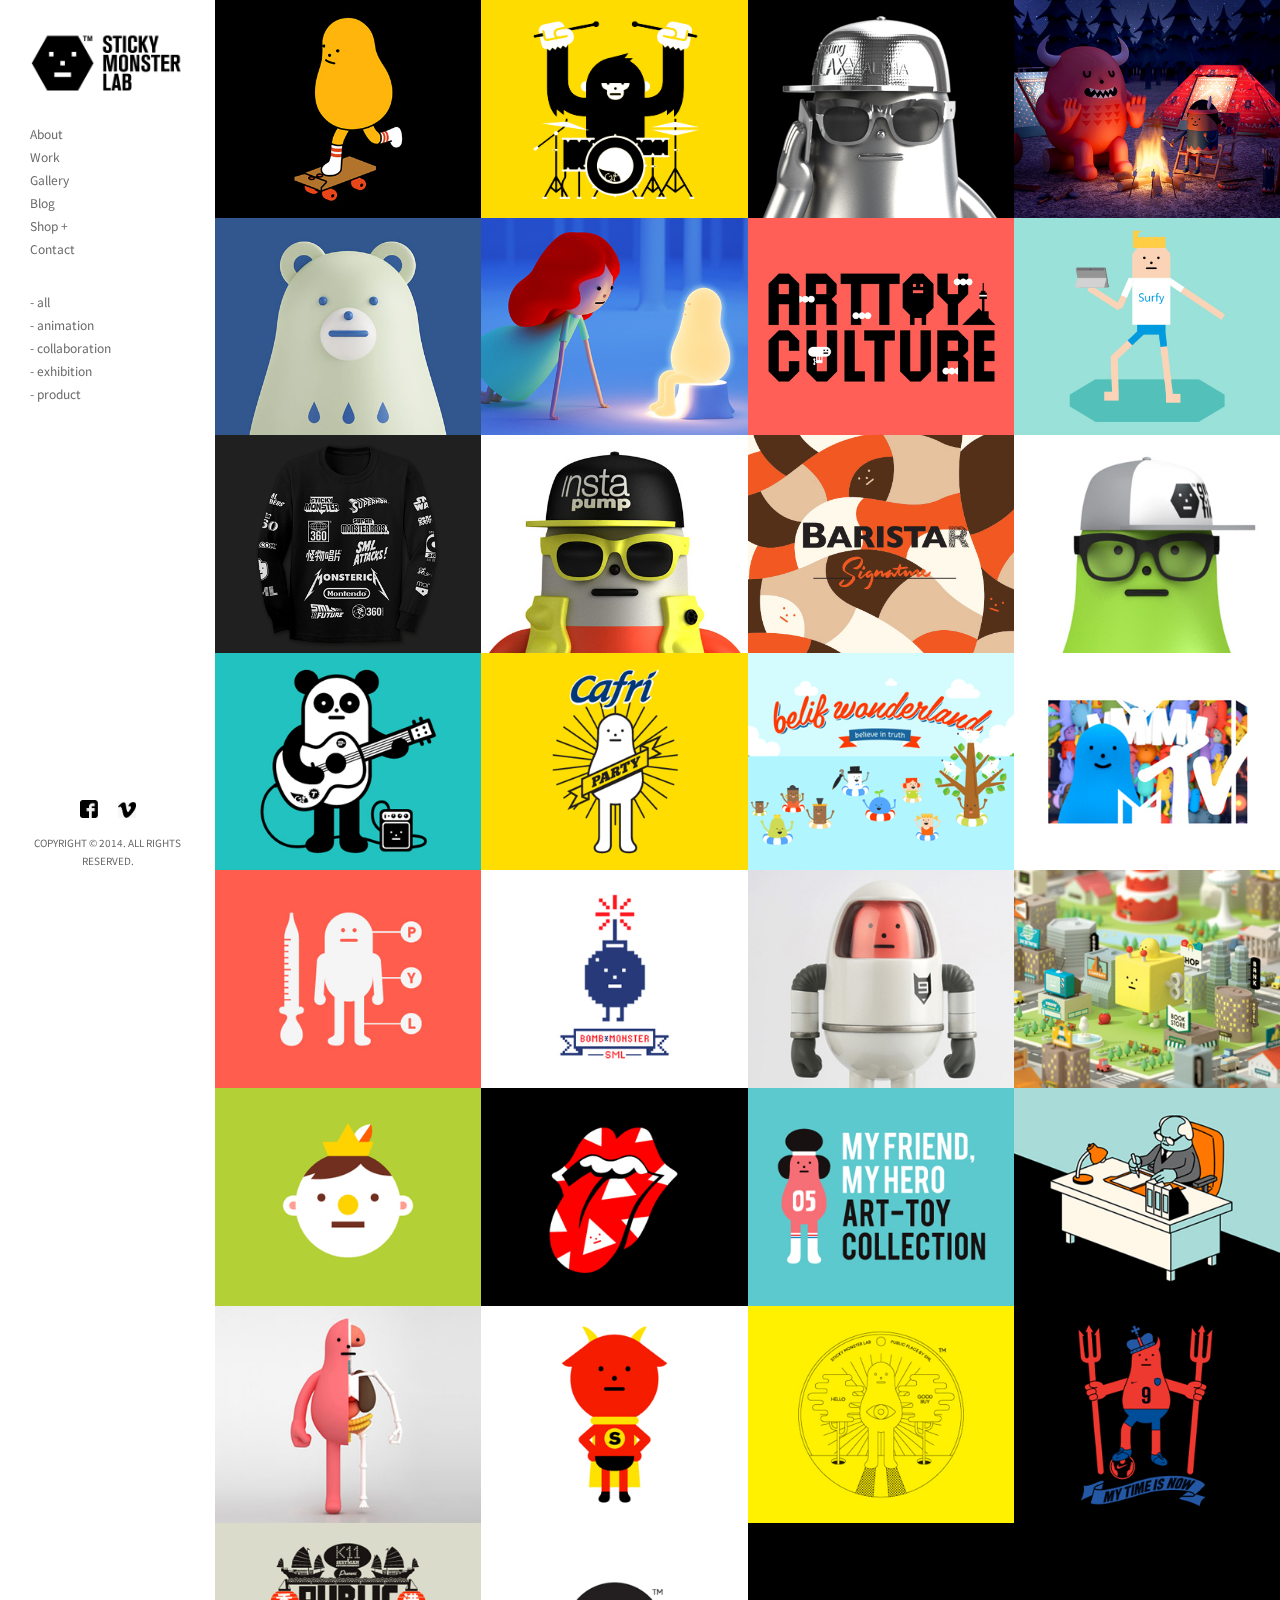
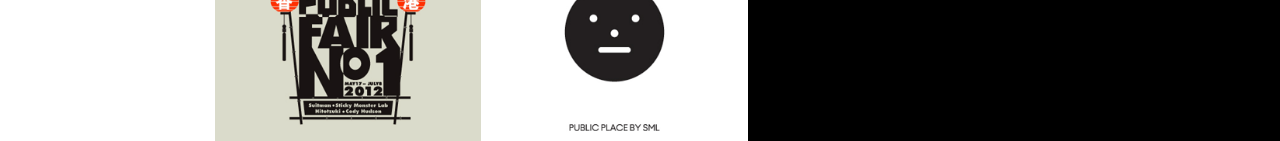
<file: index responsive_1.html>
<html lang="en">
<head>
   <title>Sticky Monster Lab | SML official site</title>
   
   <meta charset="UTF-8">
   <meta name="viewport" content="width=device-width, initial-scale=1.0">
   <meta name="description" content="Apple이 제시하는 혁신적인 세상을 만나고, iPhone, iPad, Apple Watch, Mac 등을 구입하는 것은 물론, Apple 액세서리, 엔터테인먼트, 전문가 기기 지원에 대해서도 살펴볼 수 있습니다.">
   <meta name="keywords" content="iMac,iPhone,iPad, Macbook,Apple TV,macOS,Digital,Smartphone">
   <meta name="author" content="Apple Inc.">

   <!-- <link rel="icon" type="image/x-icon" href="favicon.ico">
   <link rel="icon" type="image/x-icon" href="img/favicon_apple16.png" sizes="16x16"> -->

   <!-- <link rel="stylesheet" type="text/css" href="css/common.css"> -->
   <link rel="stylesheet" type="text/css" href="css/index_responsive_1.css">

</head>
<body>
   <header id="home_header">
      <nav id="gnb">
         <figure>
            <img src="img/new-logo_black.png">
         </figure>
         <ul class="gnb_menu">
            <li><a href="">About</a></li>
            <li><a href="">Work</a></li>
            <li><a href="">Gallery</a></li>
            <li><a href="">Blog</a></li>
            <li><a href="">Shop +</a></li>
            <li><a href="">Contact</a></li>
         </ul>
      </nav>
      <nav id="work_lnb">
         <ul class="work_lnb_menu">
            <li><a onclick="categoryView('')">- all</a></li>
            <li onclick="categoryView('animation')">- animation</li>
            <li><a onclick="categoryView('collaboration')">- collaboration</a></li>
            <li><a onclick="categoryView('exhibition')">- exhibition</a></li>
            <li><a onclick="categoryView('product')">- product</a></li>
         </ul>
      </nav>  
      
    </header>

    <header id="mobile_header">
      <ul id="gnb_m_menu">
         <li><a href="">About</a></li>
         <li><a href="">Work</a></li>
         <li><a href="">Gallery</a></li>
         <li><a href="">Blog</a></li>
         <li><a href="#">Shop</a>
            <p><a href="">Online Shop (International)</a></p>
            <p><a href="">Online Shop (Korea)</a></p>
            <p><a href="">Offline Shop List</a></p>
         </li>
         <li><a href="">Contact</a></li>
      </ul>
      <nav id="gnb_m">
         <figure>
            <img src="img/new-logo_black.png">
         </figure>
         <div id="gnb_m_button" onclick="gnb_m_open();"><p>MENU</p></div>
      </nav>
    </header> 


    <section id="header_info">
      <figure>
         <img src="img/facebook.png"><img src="img/vimeo.png">
      </figure>
      <p>COPYRIGHT &copy; 2014. ALL RIGHTS RESERVED.</p>
   </section>
   
   <main>

      <article id="post_001" data-post-class="collaboration and product">      
         <a href="" class="post_text">
            <h1>ANTENNA SHOP X STICKY MONSTER LAB</h1>
            <h2>Colaboration and Product</h2>
         </a>
       </article>

     <article id="post_002"  data-post-class="collaboration and product">
         <a class="post_text">
               <h1>GMF 2014 X STICKY MONSTER LAB</h1>
               <h2>Colaboration and Product</h2>
            </a>
     </article>

      <article id="post_003"  data-post-class="collaboration and product">
          <a class="post_text">
               <h1>GALAXY ALPHA X STICKY MONSTER LAB</h1>
               <h2>Colaboration and Product</h2>
            </a>
      </article>

      <article id="post_004"  data-post-class="collaboration and product">
            <a class="post_text">
               <h1>KOLONSPORT X STICKY MONSTER LAB</h1>
               <h2>Colaboration and Product</h2>
            </a>
      </article>

      <article id="post_005"  data-post-class="collaboration and product">
            <a class="post_text">
               <h1>Samsung Inverter Dehumidifier</h1>
               <h2>Colaboration and Product</h2>
            </a>
      </article>

      <article id="post_006"  data-post-class="product">
         <a class="post_text">
            <h1>the LITTLE LAMP GIRL</h1>
            <h2>Product</h2>
         </a>
      </article>

      <article id="post_007" data-post-class="collaboration and product">
         <a class="post_text">
            <h1>ART TOY CULTURE X STICKY MONSTER LAB</h1>
            <h2>Colaboration and Product</h2>
         </a>
      </article>

      <article id="post_008" data-post-class="collaboration and product">
         <a class="post_text">
            <h1>SURFACE 2</h1>
            <h2>Colaboration and Product</h2>
         </a>
      </article>

      <article id="post_009" data-post-class="collaboration and product">
         <a class="post_text">
            <h1>360 SOUNDS X STICKY MONSTER LAB : GRAPHIC TEE</h1>
            <h2>Colaboration and Product</h2>
         </a>
      </article>

      <article id="post_010" data-post-class="collaboration and product">
         <a class="post_text">
            <h1>REEBOK INSTAPUMP FURY X STICKY MONSTER LAB</h1>
            <h2>Colaboration and Product</h2>
         </a>
      </article>

      <article id="post_011" data-post-class="collaboration and product">
         <a class="post_text">
            <h1>BARISTA X STICKY MONSTER LAB</h1>
            <h2>Colaboration and Product</h2>
         </a>
      </article>

      <article id="post_012" data-post-class="collaboration and product">
         <a class="post_text">
            <h1>GRAFIK:PLASTIC x STICKY MONSTER LAB</h1>
            <h2>Colaboration and Product</h2>
         </a>
      </article>

      <article id="post_013" data-post-class="collaboration and product">
         <a class="post_text">
            <h1>GMF 2013 x STICKY MONSTER LAB</h1>
            <h2>Colaboration and Product</h2>
         </a>
      </article>

      <article id="post_014" data-post-class="collaboration and product">
         <a class="post_text">
            <h1>Cafri x STICKY MONSTER LAB</h1>
            <h2>Colaboration and Product</h2>
         </a>
      </article>

      <article id="post_015" data-post-class="animation and collaboration">
         <a class="post_text">
            <h1>belif wonderland</h1>
            <h2>Animation and Collaboration</h2>
         </a>
      </article>

      <article id="post_016" data-post-class="animation and collaboration">
         <a class="post_text">
            <h1>MTV UNDERDOG</h1>
            <h2>Animation and Collaboration</h2>
          </a>
      </article>

      <article id="post_017" data-post-class="collaboration">
         <a class="post_text">
            <h1>PYL</h1>
            <h2>Collaboration</h2>
         </a>
      </article>

      <article id="post_018" data-post-class="collaboration and product">
         <a class="post_text">
            <h1>INSTAX MINI 8 x STICKY MONSTER LAB</h1>
            <h2>Collaboration and Product</h2>
         </a>
      </article>

      <article id="post_019" data-post-class="exhibition and collaboration">
         <a class="post_text">
            <h1>SML WARS / SS 001</h1>
            <h2>Exhibition and Product</h2>
          </a>
      </article>

      <article id="post_020" data-post-class="collaboration">
         <a class="post_text">
            <h1>Monster Me</h1>
            <h2>Collaboration</h2>
          </a>
      </article>

      <article id="post_021" data-post-class="collaboration">
         <a class="post_text">
            <h1>Lotte Mall</h1>
            <h2>Colaboration</h2>
         </a>
      </article>

      <article id="post_022" data-post-class="collaboration and product">
         <a class="post_text">
            <h1>The Rolling Stones x STICKY MONSTER LAB</h1>
            <h2>Collaboration and Product</h2>
          </a>
      </article>

      <article id="post_023" data-post-class="exhibition">
         <a class="post_text">
            <h1>My Friend, My Hero / Art-Toy Collection</h1>
            <h2>Exhibition</h2>
         </a>
      </article>

      <article id="post_024" data-post-class="product">
         <a class="post_text">
            <h1>Mr.POSTER / I AM NOT ALONE</h1>
            <h2>Product</h2>
         </a>
      </article>

      <article id="post_025" data-post-class="animation and product">
         <a class="post_text">
            <h1>REPORT M: the very first prequel of a true monster</h1>
            <h2>Animation and Product</h2>
         </a>
      </article>
    
      <article id="post_026" data-post-class="collaboration and product">
         <a class="post_text">
            <h1>Save the Children</h1>
            <h2>Colaboration and Product</h2>
        </a>
      </article>

      <article id="post_027" data-post-class="exhibition and product">
         <a class="post_text">
            <h1>OOUTLET</h1>
            <h2>Exhibition and Product</h2>
         </a>
      </article>

      <article id="post_028" data-post-class="collaboration and product">
         <a class="post_text">
            <h1>NIKE SPORTSWEAR: MY TIME IS NOW</h1>
            <h2>Colaboration and Product</h2>
         </a>
      </article>

      <article id="post_029" data-post-class="exhibition">
         <a class="post_text">
            <h1>Public Fair No.1 HONG KONG</h1>
            <h2>Exhibition</h2>
          </a>
      </article>

      <article id="post_030" data-post-class="exhibition and product">
         <a class="post_text">
            <h1>PP by SML</h1>
            <h2>Exhibition and Product</h2>
         </a>
      </article>
       
   </main>

   <script>

      var gnb_m_opnestate = 0;

      function gnb_m_open() {
         if ( gnb_m_opnestate == 0 )
         {
         document.getElementById("gnb_m_menu").style =" padding:20px 20px; height:420px; ";
         gnb_m_opnestate = 1;

         }
         else { 
            document.getElementById("gnb_m_menu").style =" padding:0px 20px; height:0px; ";
            gnb_m_opnestate = 0;
          }
      }





      var article = document.getElementsByTagName("article");
      var category;
    
      console.log(article[0]);

      function categoryView(categoryName)

      {
         var article = document.getElementsByTagName("article");
         var categoryKeyword = categoryName;

         for (i=0; i < article.length; i++)
         { 
            article[i].style.display ="none";

            if ( article[i].dataset.postClass.indexOf(categoryKeyword) != -1 )
              { 
                console.log(article[i].dataset.postClass);
                article[i].style.display ="block";
              }
         }
       }
   </script>
   
</body>
</html>
</file>
<file: css/index_responsive_1.css>
@import url('https://fonts.googleapis.com/css2?family=Noto+Sans+KR:wght@100;300;400;700&display=swap');

/* font-family: 'Noto Sans KR', sans-serif; */

* { margin:0; padding:0; }
body { 
   font-family:'Noto Sans KR', sans-serif;
   font-size:12px;
   font-weight: 400;
   font-style: normal;
   line-height: 1.25;
   color:rgb(105,105,105);
   -webkit-font-smoothing: antialiased;
}
ul {  list-style:none; } 

a:link, a:visited, a:active { text-decoration: none; color:rgb(105,105,105); }

a:hover { text-decoration: underline; color:rgb(19,19,19); cursor: pointer;}
  

#home_header { 
   width: 155px; 
   padding:30px;
   /* background:yellow; */
   position: fixed;
   top:0; left:0;
}

#gnb figure img { width:155px; }

.gnb_menu { padding:30px 0 0 0;}
.gnb_menu li { margin: 0 0 8px 0;}

.work_lnb_menu { padding:30px 0 0 0;}
.work_lnb_menu li { margin: 0 0 8px 0;}

#header_info { 
   position: fixed; 
   bottom:0; left:0;
   width: 155px; 
   padding:30px;
   /* background:red; */
}
#header_info figure {text-align: center; margin:16px 0; }
#header_info figure img { width:18px; margin:0 10px; }
#header_info p { text-align: center; line-height: 18px; font-size:10px;}


#mobile_header { display:none;}

main { 
   
   width: calc(100% - 215px);
   background:black; 
   display:flex;
   flex-wrap: wrap;
   margin: 0 0 0 215px;
   overflow: hidden;
   box-sizing: border-box;
   
 }

/* img 사용 CSS */

/* article div { width:338px; height: 261px; position:relative; top:0; left:0;}

.post_wrap { width:338px; height: 261px; position:relative; top:0; left:0;}

.post_text { width:338px; height: 261px; position: absolute; top:0; left:0; box-sizing: border-box; overflow: hidden;
padding: 261px 0 0 30px;}

.post_text:hover { 
   background-color: rgba(255,72,31,0.90);
   padding: 130px 0 0 30px;
   text-decoration: none;

}

article figure { 
   width:338px; height: 261px;
}
article figure img { 
   width:338px; height: 261px; opacity: 1; }

article h1 { display: block; color:white; 
font-size:15px; line-height: 26px; width:278px; letter-spacing: 1px; text-transform: uppercase;
opacity: 1; }

article h2 { display: block;  color:white; 
   font-size:12px; line-height: 26px; width:278px;  opacity: 1;  }

article { width: 338px; height: 261px;} */


article { 
   width: 20%; height:13.7vw; max-height: 15%;
   background:no-repeat center center;  
   background-size: cover;
   transition: all 1s;
   overflow: hidden;}         

article h1 { display: block; color:white; 
   font-size:15px; line-height: 26px; width:200px; letter-spacing: 1px; text-transform: uppercase;
   opacity: 1; }
      
article h2 { 
   display: block;  color:white; 
   font-size:10px; line-height: 26px; width:200px;  opacity: 1;  }

#post_001 { 
   background-image: url(../img/front2.jpg);}
#post_001 { 
   background-image: url(../img/front2.jpg);}
#post_001 { 
   background-image: url(../img/front2.jpg);}

.post_text { 
   box-sizing: border-box;
   width: 100%;
   height: 100%; 
   padding: 300px 0 0 30px;
   display: block;
   overflow: hidden;
}
.post_text:hover {
   padding: 90px 0 0 30px;
   text-decoration: none;
   background:rgba(255,72,31,0.90);
}

#post_001 a:hover {
   background:rgba(255,72,31,0.90); 
}


#post_002 { 
   background-image: url(../img/GMF_front.gif);}
#post_003 { 
   background-image: url(../img/alpha.jpg);}
#post_004 { 
   background-image: url(../img/F1.jpg);}
#post_005 { 
   background-image: url(../img/s-bear_front.jpg);}
#post_006 { 
   background-image: url(../img/F-.jpg);}
#post_007 { 
   background-image: url(../img/front.jpg);}
#post_008 { 
   background-image: url(../img/F.jpg);}
#post_009 { 
   background-image: url(../img/front-.jpg);}
#post_010 { 
   background-image: url(../img/reebok.jpg);}
#post_011 { 
   background-image: url(../img/baristar_front.jpg);}
#post_012 { 
   background-image: url(../img/p38_re.jpg);}
#post_013 { 
   background-image: url(../img/GMF_front041.gif);}
#post_014 { 
   background-image: url(../img/p37_re.gif);}
#post_015 { 
   background-image: url(../img/p36_re.gif);}
#post_016 { 
   background-image: url(../img/p35_re.jpg);}
#post_017 { 
   background-image: url(../img/pyl_front_re.gif);}
#post_018 { 
   background-image: url(../img/bomb_front_re.gif);}
#post_019 { 
   background-image: url(../img/p27_re.jpg);}
#post_020 { 
   background-image: url(../img/p26_re.jpg);}
#post_021 { 
   background-image: url(../img/lotte_front_re.gif);}
#post_022 { 
   background-image: url(../img/RS_front_re.gif);}
#post_023 { 
   background-image: url(../img/myhero_front_re02.gif);}
#post_024 { 
   background-image: url(../img/p25_re.gif);}
#post_025 { 
   background-image: url(../img/reportn_front_re.jpg);}
#post_026 { 
   background-image: url(../img/save_front02_re.gif);}
#post_027 { 
   background-image: url(../img/oo_front_re.gif);}
#post_028 { 
   background-image: url(../img/p39_re.gif);}
#post_029 { 
   background-image: url(../img/k11_front_02_re.gif);}
#post_030 { 
   background-image: url(../img/PPbysml_front_re.gif);}

#post_002 a:hover { background:rgba(255,221,0,0.90); }
#post_003 a:hover { background:rgba(204, 204, 204,0.90); }
#post_004 a:hover { background:rgba(242,51,51,0.90); }
#post_005 a:hover { background:rgba(53, 87, 143,0.90); }
#post_006 a:hover { background:rgba(74, 149, 230,0.90); }
#post_007 a:hover { background:rgba(255, 95, 87,0.90); }
#post_008 a:hover { background:rgba(18, 42, 120,0.90); }
#post_009 a:hover { background:rgba(17, 17, 17,0.90); }
#post_010 a:hover { background:rgba(253, 255, 64,0.95); }

#post_011 a:hover { background:rgba(241, 90, 34,0.90); }
#post_012 a:hover { background:rgba(161, 221, 73,0.90); }
#post_013 a:hover { background:rgba(34, 194, 192,0.90); }
#post_014 a:hover { background:rgba(255, 221, 0,0.90); }
#post_015 a:hover { background:rgba(177, 245, 255,0.90); }
#post_016 a:hover { background:rgba(0, 160, 248,0.90); }
#post_017 a:hover { background:rgba(255, 93, 78,0.90); }
#post_018 a:hover { background:rgba(37, 56, 122,0.90); }
#post_019 a:hover { background:rgba(239, 102, 88,0.90); }
#post_020 a:hover { background:rgba(255, 241, 106,0.95); }

#post_021 a:hover { background:rgba(179, 208, 54,0.95); }
#post_022 a:hover { background:rgba(254, 0, 0,0.90); }
#post_023 a:hover { background:rgba(255, 241, 0,0.90); }
#post_024 a:hover { background:rgba(17, 17, 17,0.90); }
#post_025 a:hover { background:rgba(218, 219, 203,0.90); }
#post_026 a:hover { background:rgba(246, 28, 0,0.90); }
#post_027 a:hover { background:rgba(255, 241, 0,0.90); }
#post_028 a:hover { background:rgba(17, 17, 17,0.90); }
#post_029 a:hover { background:rgba(218, 219, 203,0.90); }
#post_030 a:hover { background:rgba(17, 17, 17,0.90); }



/* 이상 ~ 1440 이하 해상도 */

@media screen and (min-width:961px) and (max-width:1440px) {

   article { 

      width: 25%; height:17.0vw; 
      background:no-repeat center center;  
      background-size: cover;
      transition: all 1s;
      overflow: hidden;}         
   
   article h1 { display: block; color:white; 
      font-size:14px; line-height: 26px; width:160px; letter-spacing: 1px; text-transform: uppercase;
      opacity: 1; }
         
   article h2 { 
      display: block;  color:white; 
      font-size:10px; line-height: 26px; width:160px;  opacity: 1;  }


   .post_text { 
         box-sizing: border-box;
         width: 100%;
         height: 100%; 
         padding: 300px 0 0 20px;
         display: block;
         overflow: hidden;
      }
   .post_text:hover {
         padding: 40px 0 0 20px;
         text-decoration: none;
         background:rgba(255,72,31,0.90);
      }
}

/* 768 이상 960 이하 - 대략 태블릿 대응 */


@media screen and (min-width:480px) and (max-width:960px) { 

 #home_header {display: none;}
 #header_info {display: none;}

 #mobile_header {display: block; width: 100%;  padding: 0; box-sizing: border-box; overflow: hidden; height: auto;
 position: relative; z-index: 999;}

 #gnb_m_menu { background: rgb(66,66,66); color:rgb(221,221,221);  padding: 0px 20px; box-sizing: border-box; height: 0px; overflow: hidden; width: 100%; transition: height 0.4s; }

 #gnb_m_menu li { border-bottom: 1px solid rgba(221,221,221,0.1);}

 /* #gnb_m_menu li:nth-child(5) { line-height: 120px;} */

 #gnb_m_menu li:last-child { border:none;}

 #gnb_m_menu li a { height: 44px; color:rgb(221,221,221); line-height: 44px; cursor: pointer; font-size: 14px;}

 #gnb_m_menu li a:hover { text-decoration: none;}

 #gnb_m_menu li p a { height: 36px; color:rgb(221,221,221); line-height: 36px; cursor: pointer; margin: 0 0 0 12px;}
 #gnb_m_menu li p:last-child { margin: 0 0 6px;}

 #gnb_m {width: 100%; height: 66px; display: flex; justify-content: space-between; align-items: center; padding: 0 20px; box-sizing: border-box;}
 #gnb_m figure img { width: 66px; }

 main { 
   
   width: 100%;
   margin: 0;
   
 }

 article { 
   width: 33.3%; height:25.7vw; 
 }         

article h1 { 
   font-size:10px; line-height: 18px; width:160px;  }
      
article h2 { 
   display: none;
   font-size:10px; line-height: 26px; width:160px;  }

.post_text { 
       padding: 120px 0 0 20px;
        }
.post_text:hover {
      padding: 40px 0 0 20px;
       }



}

/* 480 이상 767 이하 - 폰 가로형


@media screen and (min-width:768px) and (max-width:960px) { 

   #home_header {display: none;}
   #header_info {display: none;}
  
   #mobile_header {display: block; width: 100%; height: 66px; padding: 0 30px; box-sizing: border-box; }
   #gnb_m {width: 100%; height: 100%; display: flex; justify-content: space-between; align-items: center;}
   #gnb_m figure img { width: 66px; }
  
   main { 
     
     width: 100%;
     margin: 0;
     
   }
  
   article { 
     width: 33.3%; height:25.7vw; 
   }         
  
  article h1 { 
     font-size:10px; line-height: 18px; width:160px;  }
        
  article h2 { 
     display: none;
     font-size:10px; line-height: 26px; width:160px;  }
  
  .post_text { 
         padding: 140px 0 0 20px;
          }
  .post_text:hover {
        padding: 40px 0 0 20px;
         }
  
  
  
  }
   */


/* 0 이상 479 이하 - 모바일 세로 대응 */


@media screen and (min-width:0px) and (max-width:479px) { 

   #home_header {display: none;}
   #header_info {display: none;}

   #mobile_header {display: block; width: 100%;  padding: 0; box-sizing: border-box; overflow: hidden; height: auto;
   position: relative; z-index: 999;}
     
      #gnb_m_menu { background: rgb(66,66,66); color:rgb(221,221,221);  padding: 0px 20px; box-sizing: border-box; height: 0px; overflow: hidden; width: 100%; transition: height 0.4s; }
     
      #gnb_m_menu li { border-bottom: 1px solid rgba(221,221,221,0.1);}
     
      /* #gnb_m_menu li:nth-child(5) { line-height: 120px;} */
     
      #gnb_m_menu li:last-child { border:none;}
     
      #gnb_m_menu li a { height: 44px; color:rgb(221,221,221); line-height: 44px; cursor: pointer; font-size: 14px;}
     
      #gnb_m_menu li a:hover { text-decoration: none;}
     
      #gnb_m_menu li p a { height: 36px; color:rgb(221,221,221); line-height: 36px; cursor: pointer; margin: 0 0 0 12px;}
      #gnb_m_menu li p:last-child { margin: 0 0 6px;}
  

   #gnb_m {width: 100%; height: 66px; display: flex; justify-content: space-between; align-items: center;
   padding:0 20px; box-sizing: border-box;}
   #gnb_m figure img { width: 66px; }
  
   main { 
     
     width: 100%;
     margin: 0;
     
   }
  
   article { 
     width: 100%; height:77.2vw; 
   }         
  
  article h1 { 
     font-size:12px; line-height: 20px; width:160px;  }
        
  article h2 { 
     display: none;
     font-size:10px; line-height: 26px; width:180px;
     }
  
  .post_text { 
         padding: 170px 0 0 20px;
          }
  .post_text:hover {
        padding: 60px 0 0 20px;
         }
  
  
  
  }
</file>
